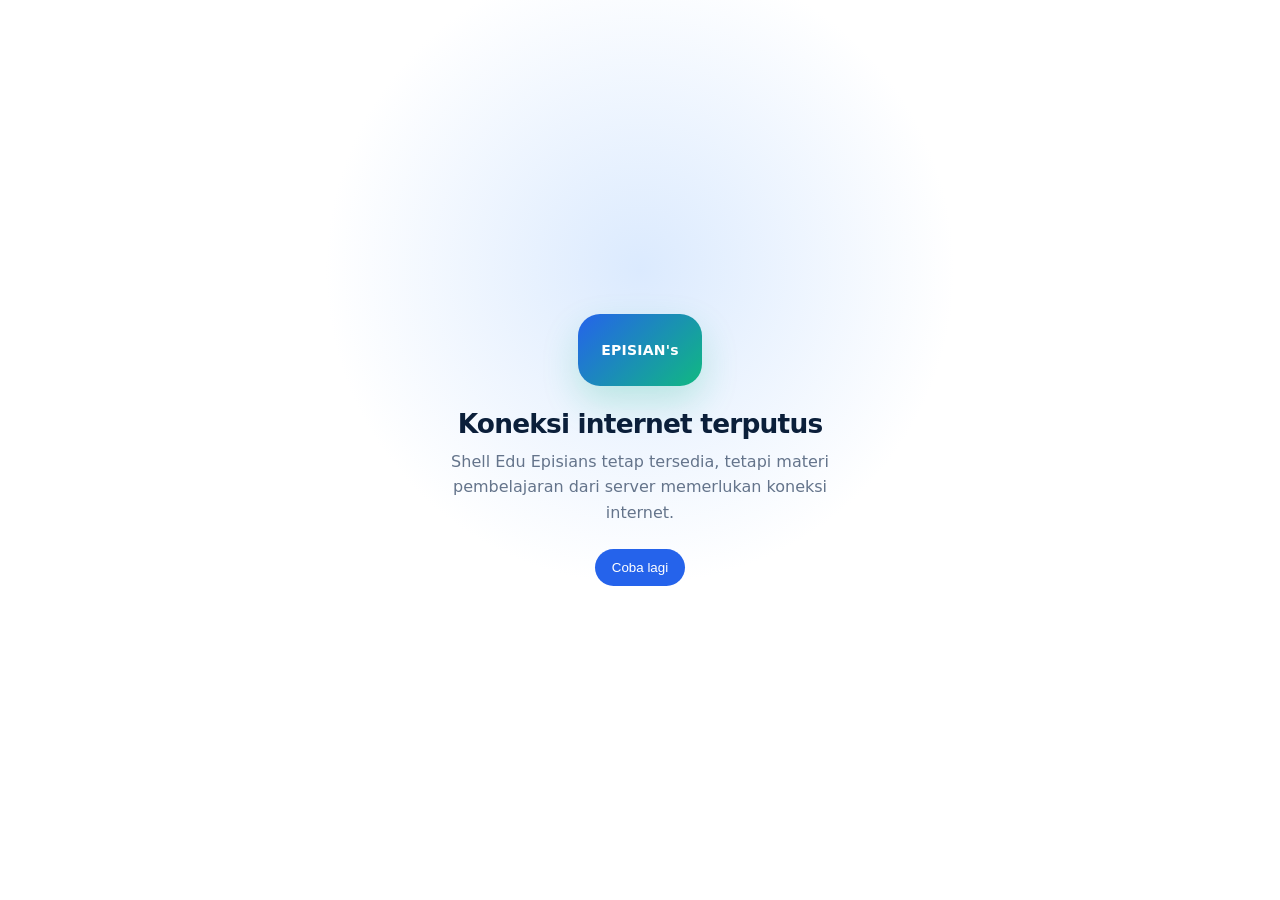
<file: offline.html>
<!doctype html>
<html lang="id">
  <head>
    <meta charset="utf-8" />
    <meta name="viewport" content="width=device-width, initial-scale=1, viewport-fit=cover" />
    <meta name="theme-color" content="#0b1f3a" />
    <title>Edu Episians — Luring</title>
    <style>
      * { box-sizing: border-box; }
      body { min-height: 100vh; min-height: 100dvh; margin: 0; display: grid; place-items: center; padding: 24px; color: #0b1f3a; font-family: Inter, system-ui, sans-serif; text-align: center; background: radial-gradient(circle at 50% 30%, #dbeafe 0, transparent 35%), #fff; }
      main { max-width: 420px; }
      .mark { display: grid; width: 124px; height: 72px; margin: 0 auto 22px; place-items: center; color: #fff; font-size: 14px; font-weight: 800; letter-spacing: .015em; border-radius: 22px; background: linear-gradient(135deg, #2563eb, #10b981); box-shadow: 0 16px 36px rgba(16, 185, 129, .22); }
      h1 { margin: 0 0 10px; font-size: 1.65rem; letter-spacing: -.03em; }
      p { margin: 0 0 24px; color: #64748b; line-height: 1.6; }
      button { padding: 11px 17px; border: 0; border-radius: 999px; color: #fff; font: 700 .9rem inherit; background: #2563eb; cursor: pointer; }
    </style>
  </head>
  <body>
    <main>
      <div class="mark" aria-hidden="true">EPISIAN's</div>
      <h1>Koneksi internet terputus</h1>
      <p>Shell Edu Episians tetap tersedia, tetapi materi pembelajaran dari server memerlukan koneksi internet.</p>
      <button type="button" onclick="location.reload()">Coba lagi</button>
    </main>
  </body>
</html>
</file>
